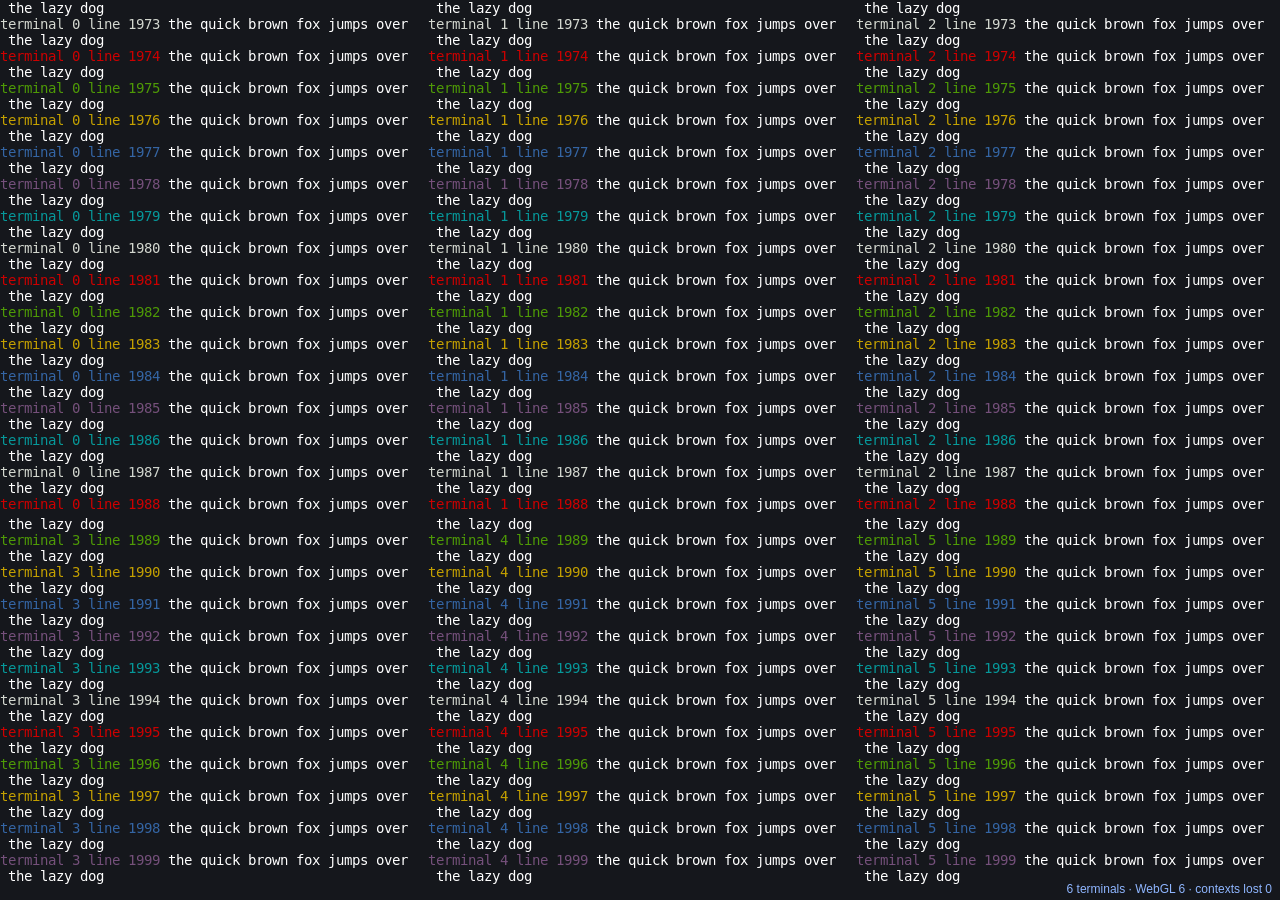
<file: src/Bellboard.App/web/spike.html>
<!doctype html>
<html>
<head>
  <meta charset="utf-8">
  <title>renderer spike</title>
  <link rel="stylesheet" href="vendor/xterm.css">
  <style>
    html, body { margin: 0; height: 100%; background: #15171c; overflow: hidden; }
    #grid { display: grid; height: 100%; gap: 4px; }
    #grid > div { position: relative; overflow: hidden; }
    #status { position: fixed; bottom: 4px; right: 8px; color: #8fb6ff; font: 12px sans-serif; z-index: 9; }
  </style>
</head>
<body>
  <!-- Spike (roadmap 3.2): N terminals in ONE WebView2 page, to compare memory with one view per pane. -->
  <div id="grid"></div>
  <div id="status"></div>
  <script src="vendor/xterm.js"></script>
  <script src="vendor/addon-fit.js"></script>
  <script src="vendor/addon-webgl.js"></script>
  <script>
    const n = Number(new URLSearchParams(location.search).get('n') || 6);
    const grid = document.getElementById('grid');
    grid.style.gridTemplateColumns = `repeat(${Math.ceil(Math.sqrt(n))}, 1fr)`;
    let webgl = 0, lost = 0;
    for (let i = 0; i < n; i++) {
      const el = document.createElement('div');
      grid.appendChild(el);
      const term = new Terminal({ fontFamily: "'Cascadia Mono', Consolas, monospace", fontSize: 14, scrollback: 10000, theme: { background: '#15171c' } });
      const fit = new FitAddon.FitAddon();
      term.loadAddon(fit);
      term.open(el);
      try {
        const g = new WebglAddon.WebglAddon();
        g.onContextLoss(() => { lost++; g.dispose(); });
        term.loadAddon(g);
        webgl++;
      } catch (e) { }
      fit.fit();
      let text = '';
      for (let l = 0; l < 2000; l++) text += `\x1b[3${l % 7 + 1}mterminal ${i} line ${l}\x1b[0m the quick brown fox jumps over the lazy dog\r\n`;
      term.write(text);
    }
    setTimeout(() => {
      document.getElementById('status').textContent = `${n} terminals · WebGL ${webgl} · contexts lost ${lost}`;
      document.title = `spike n=${n} webgl=${webgl} lost=${lost}`;
    }, 1500);
  </script>
</body>
</html>
</file>
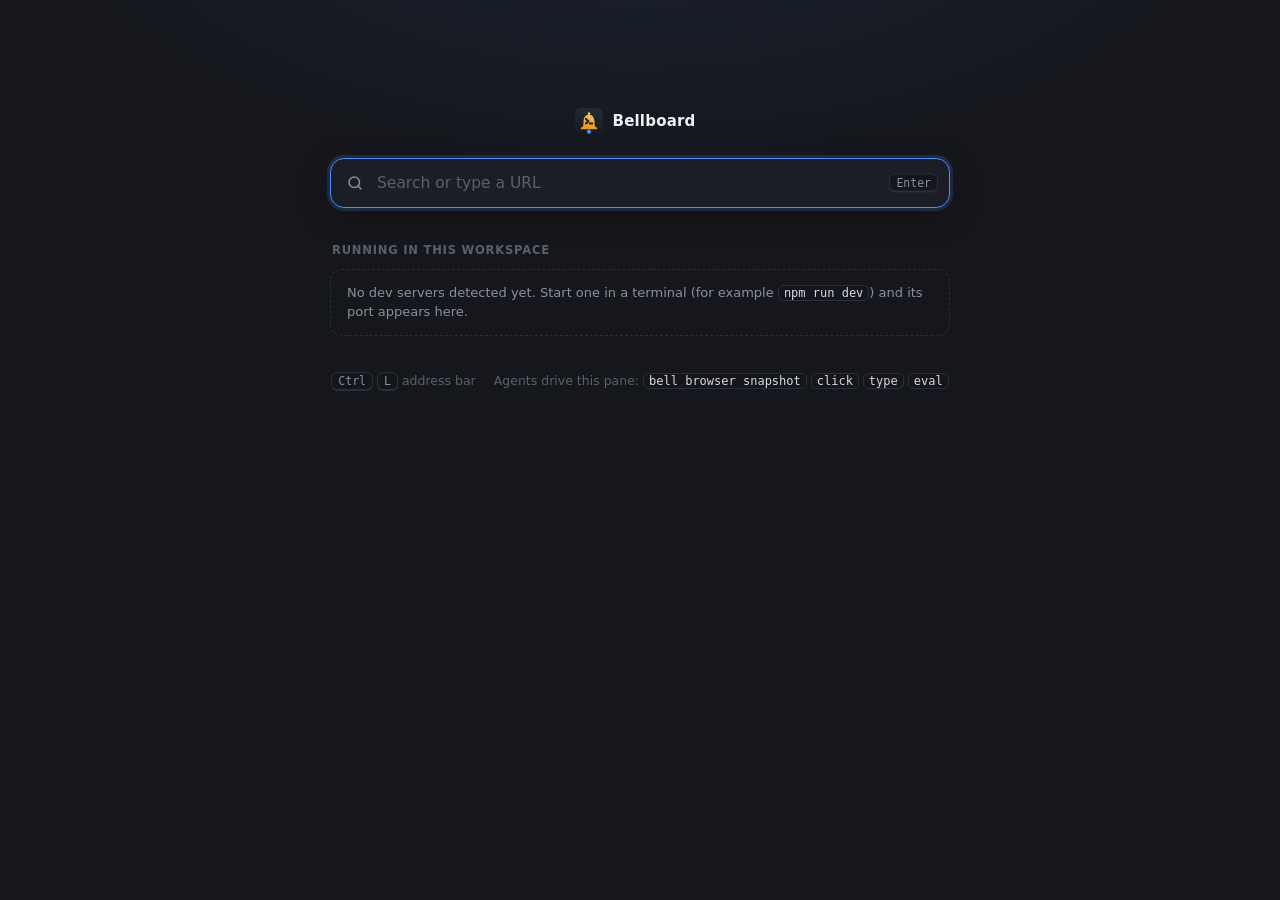
<file: src/Bellboard.App/web/start.html>
<!doctype html>
<html lang="en">
<head>
  <meta charset="utf-8">
  <title>New Tab</title>
  <meta name="color-scheme" content="dark">
  <style>
    :root {
      --bg: #15171c;
      --panel: #1b1e25;
      --panel-hover: #222630;
      --line: #2a2f39;
      --fg: #d7dae0;
      --strong: #eef0f4;
      --muted: #8a909b;
      --faint: #5a606b;
      --accent: #4c8dff;
      --ok: #3fb950;
      --mono: 'Cascadia Mono', 'Cascadia Code', Consolas, monospace;
    }
    * { box-sizing: border-box; }
    html, body { margin: 0; min-height: 100%; }
    body {
      background:
        radial-gradient(900px 420px at 50% -120px, rgba(76, 141, 255, 0.10), transparent 70%),
        var(--bg);
      color: var(--fg);
      font: 14px/1.45 'Segoe UI Variable Text', 'Segoe UI', system-ui, sans-serif;
      padding: clamp(28px, 12vh, 120px) 20px 40px;
    }
    main { width: min(620px, 100%); margin: 0 auto; }

    .brand { display: flex; align-items: center; gap: 10px; justify-content: center; margin-bottom: 22px; color: var(--muted); }
    .brand svg { width: 28px; height: 28px; }
    .brand b { color: var(--strong); font-weight: 600; font-size: 15px; letter-spacing: 0.2px; }
    .brand span { font-size: 12.5px; }

    form { position: relative; }
    .search {
      width: 100%; height: 50px; padding: 0 92px 0 46px;
      background: var(--panel); color: var(--strong);
      border: 1px solid var(--line); border-radius: 14px;
      font: inherit; font-size: 15.5px; outline: none;
      box-shadow: 0 8px 30px rgba(0, 0, 0, 0.25);
      transition: border-color .15s, box-shadow .15s;
    }
    .search::placeholder { color: var(--faint); }
    .search:focus { border-color: var(--accent); box-shadow: 0 0 0 3px rgba(76, 141, 255, 0.18), 0 8px 30px rgba(0, 0, 0, 0.25); }
    .search-icon { position: absolute; left: 16px; top: 50%; translate: 0 -50%; width: 18px; height: 18px; color: var(--muted); pointer-events: none; }
    .enter { position: absolute; right: 12px; top: 50%; translate: 0 -50%; }

    kbd {
      font: 11.5px var(--mono); color: var(--muted);
      background: #14161b; border: 1px solid var(--line); border-bottom-width: 2px;
      border-radius: 6px; padding: 1px 6px;
    }

    section { margin-top: 34px; }
    h2 { font-size: 11.5px; font-weight: 600; letter-spacing: 0.8px; text-transform: uppercase; color: var(--faint); margin: 0 0 10px 2px; }

    .ports { display: grid; grid-template-columns: repeat(auto-fill, minmax(150px, 1fr)); gap: 10px; }
    .port {
      display: flex; flex-direction: column; gap: 2px; text-decoration: none;
      background: var(--panel); border: 1px solid var(--line); border-radius: 12px; padding: 12px 14px;
      transition: background .15s, border-color .15s, translate .15s;
    }
    .port:hover, .port:focus-visible { background: var(--panel-hover); border-color: #39404d; translate: 0 -1px; outline: none; }
    .port .num { font: 600 18px var(--mono); color: var(--strong); display: flex; align-items: center; gap: 8px; }
    .port .num::before { content: ''; width: 7px; height: 7px; border-radius: 50%; background: var(--ok); box-shadow: 0 0 0 3px rgba(63, 185, 80, 0.15); }
    .port .host { font: 12px var(--mono); color: var(--muted); }
    .empty {
      border: 1px dashed var(--line); border-radius: 12px; padding: 14px 16px;
      color: var(--muted); font-size: 13px;
    }
    .empty code, .tips code { font: 12px var(--mono); color: var(--fg); background: #14161b; border: 1px solid var(--line); border-radius: 5px; padding: 0 5px; }

    .recent { list-style: none; margin: 0; padding: 0; border: 1px solid var(--line); border-radius: 12px; overflow: hidden; background: var(--panel); }
    .recent li + li { border-top: 1px solid var(--line); }
    .recent a { display: flex; align-items: center; gap: 12px; padding: 10px 14px; text-decoration: none; color: inherit; }
    .recent a:hover, .recent a:focus-visible { background: var(--panel-hover); outline: none; }
    .avatar { flex: none; width: 26px; height: 26px; border-radius: 7px; display: grid; place-items: center; font-weight: 600; font-size: 12.5px; color: #0f1115; }
    .meta { min-width: 0; }
    .title { color: var(--strong); white-space: nowrap; overflow: hidden; text-overflow: ellipsis; }
    .url { color: var(--muted); font-size: 12px; white-space: nowrap; overflow: hidden; text-overflow: ellipsis; }

    .tips { margin-top: 36px; display: flex; flex-wrap: wrap; gap: 8px 18px; justify-content: center; color: var(--faint); font-size: 12.5px; }
    [hidden] { display: none !important; }
  </style>
</head>
<body>
  <main>
    <div class="brand">
      <svg viewBox="0 0 64 64" aria-hidden="true">
        <defs>
          <linearGradient id="bb-tile" x1="0" y1="0" x2="0" y2="1"><stop offset="0" stop-color="#252A35"/><stop offset="1" stop-color="#15181E"/></linearGradient>
          <linearGradient id="bb-brass" x1="0" y1="0" x2="0" y2="1"><stop offset="0" stop-color="#FAC45A"/><stop offset="1" stop-color="#EE971C"/></linearGradient>
        </defs>
        <rect width="64" height="64" rx="12" fill="url(#bb-tile)"/>
        <path d="M16 45C19 42 19.5 38 19.5 31C19.5 21.5 25 15.5 32 15.5C39 15.5 44.5 21.5 44.5 31C44.5 38 45 42 48 45ZM15.25 44H48.75A2.25 2.25 0 0 1 48.75 48.5H15.25A2.25 2.25 0 0 1 15.25 44ZM32 9.8A2.8 2.8 0 1 1 32 15.4A2.8 2.8 0 1 1 32 9.8Z" fill="url(#bb-brass)"/>
        <path d="M25 25L30.6 30.2L25 35.4M34 35.4H39.4" fill="none" stroke="#1A1E26" stroke-width="4.8" stroke-linecap="round" stroke-linejoin="round"/>
        <circle cx="32" cy="54" r="4.6" fill="#4C8DFF"/>
      </svg>
      <b>Bellboard</b><span id="ws"></span>
    </div>

    <form id="go" autocomplete="off">
      <svg class="search-icon" viewBox="0 0 24 24" fill="none" stroke="currentColor" stroke-width="2" stroke-linecap="round" aria-hidden="true">
        <circle cx="11" cy="11" r="7"/><path d="m20 20-3.5-3.5"/>
      </svg>
      <input id="q" class="search" type="text" placeholder="Search or type a URL" autofocus spellcheck="false" aria-label="Search or type a URL">
      <kbd class="enter">Enter</kbd>
    </form>

    <section>
      <h2>Running in this workspace</h2>
      <div id="ports" class="ports" hidden></div>
      <div id="no-ports" class="empty">No dev servers detected yet. Start one in a terminal (for example <code>npm run dev</code>) and its port appears here.</div>
    </section>

    <section id="recent-section" hidden>
      <h2>Recent</h2>
      <ul id="recent" class="recent"></ul>
    </section>

    <div class="tips">
      <span><kbd>Ctrl</kbd> <kbd>L</kbd> address bar</span>
      <span>Agents drive this pane: <code>bell browser snapshot</code> <code>click</code> <code>type</code> <code>eval</code></span>
    </div>
  </main>

  <script>
    (() => {
      'use strict';
      const host = window.chrome && window.chrome.webview;
      let searchUrl = 'https://www.google.com/search?q=%s';
      const $ = (id) => document.getElementById(id);

      function toUrl(input) {
        const s = input.trim();
        if (!s) return null;
        if (/^[a-z][a-z0-9+.-]*:\/\//i.test(s) || s.startsWith('about:')) return s;
        if (/^:\d+/.test(s)) return 'http://localhost' + s;
        if (/^(localhost|127\.|\[::1\]|\d+\.\d+\.\d+\.\d+)/i.test(s)) return 'http://' + s;
        if (!/\s/.test(s) && /\.[a-z]{2,}(?::\d+)?(\/|$)/i.test(s)) return 'https://' + s;
        return searchUrl.includes('%s') ? searchUrl.replace('%s', encodeURIComponent(s)) : searchUrl + encodeURIComponent(s);
      }

      $('go').addEventListener('submit', (e) => {
        e.preventDefault();
        const url = toUrl($('q').value);
        if (url) location.href = url;
      });

      const hue = (s) => { let h = 0; for (const c of s) h = (h * 31 + c.charCodeAt(0)) % 360; return h; };

      function render(d) {
        if (d.search) searchUrl = d.search;
        $('ws').textContent = d.workspace ? '· ' + d.workspace : '';

        const ports = d.ports || [];
        $('ports').replaceChildren(...ports.map((p) => {
          const a = document.createElement('a');
          a.className = 'port';
          a.href = p.url;
          a.innerHTML = '<span class="num"></span><span class="host"></span>';
          a.querySelector('.num').textContent = ':' + p.port;
          a.querySelector('.host').textContent = 'localhost:' + p.port;
          return a;
        }));
        $('ports').hidden = ports.length === 0;
        $('no-ports').hidden = ports.length > 0;

        const recent = d.recent || [];
        $('recent').replaceChildren(...recent.map((r) => {
          let hostName = r.url;
          try { hostName = new URL(r.url).host; } catch (_) { }
          const li = document.createElement('li');
          li.innerHTML = '<a><span class="avatar"></span><span class="meta"><div class="title"></div><div class="url"></div></span></a>';
          const a = li.querySelector('a');
          a.href = r.url;
          const av = li.querySelector('.avatar');
          av.textContent = (hostName.replace(/^www\./, '')[0] || '?').toUpperCase();
          av.style.background = `hsl(${hue(hostName)} 55% 68%)`;
          li.querySelector('.title').textContent = r.title || hostName;
          li.querySelector('.url').textContent = r.url.replace(/^https?:\/\//, '');
          return li;
        }));
        $('recent-section').hidden = recent.length === 0;
      }

      if (host) {
        host.addEventListener('message', (e) => { if (e.data && e.data.t === 'start') render(e.data); });
        host.postMessage({ t: 'start-ready' });
      }
      $('q').focus();
    })();
  </script>
</body>
</html>
</file>
<file: src/Bellboard.App/web/vendor/xterm.css>
/**
 * Copyright (c) 2014 The xterm.js authors. All rights reserved.
 * Copyright (c) 2012-2013, Christopher Jeffrey (MIT License)
 * https://github.com/chjj/term.js
 * @license MIT
 *
 * Permission is hereby granted, free of charge, to any person obtaining a copy
 * of this software and associated documentation files (the "Software"), to deal
 * in the Software without restriction, including without limitation the rights
 * to use, copy, modify, merge, publish, distribute, sublicense, and/or sell
 * copies of the Software, and to permit persons to whom the Software is
 * furnished to do so, subject to the following conditions:
 *
 * The above copyright notice and this permission notice shall be included in
 * all copies or substantial portions of the Software.
 *
 * THE SOFTWARE IS PROVIDED "AS IS", WITHOUT WARRANTY OF ANY KIND, EXPRESS OR
 * IMPLIED, INCLUDING BUT NOT LIMITED TO THE WARRANTIES OF MERCHANTABILITY,
 * FITNESS FOR A PARTICULAR PURPOSE AND NONINFRINGEMENT. IN NO EVENT SHALL THE
 * AUTHORS OR COPYRIGHT HOLDERS BE LIABLE FOR ANY CLAIM, DAMAGES OR OTHER
 * LIABILITY, WHETHER IN AN ACTION OF CONTRACT, TORT OR OTHERWISE, ARISING FROM,
 * OUT OF OR IN CONNECTION WITH THE SOFTWARE OR THE USE OR OTHER DEALINGS IN
 * THE SOFTWARE.
 *
 * Originally forked from (with the author's permission):
 *   Fabrice Bellard's javascript vt100 for jslinux:
 *   http://bellard.org/jslinux/
 *   Copyright (c) 2011 Fabrice Bellard
 *   The original design remains. The terminal itself
 *   has been extended to include xterm CSI codes, among
 *   other features.
 */

/**
 *  Default styles for xterm.js
 */

.xterm {
    cursor: text;
    position: relative;
    user-select: none;
    -ms-user-select: none;
    -webkit-user-select: none;
}

.xterm.focus,
.xterm:focus {
    outline: none;
}

.xterm .xterm-helpers {
    position: absolute;
    top: 0;
    /**
     * The z-index of the helpers must be higher than the canvases in order for
     * IMEs to appear on top.
     */
    z-index: 5;
}

.xterm .xterm-helper-textarea {
    padding: 0;
    border: 0;
    margin: 0;
    /* Move textarea out of the screen to the far left, so that the cursor is not visible */
    position: absolute;
    opacity: 0;
    left: -9999em;
    top: 0;
    width: 0;
    height: 0;
    z-index: -5;
    /** Prevent wrapping so the IME appears against the textarea at the correct position */
    white-space: nowrap;
    overflow: hidden;
    resize: none;
}

.xterm .composition-view {
    /* TODO: Composition position got messed up somewhere */
    background: #000;
    color: #FFF;
    display: none;
    position: absolute;
    white-space: nowrap;
    z-index: 1;
}

.xterm .composition-view.active {
    display: block;
}

.xterm .xterm-viewport {
    /* On OS X this is required in order for the scroll bar to appear fully opaque */
    background-color: #000;
    overflow-y: scroll;
    cursor: default;
    position: absolute;
    right: 0;
    left: 0;
    top: 0;
    bottom: 0;
}

.xterm .xterm-screen {
    position: relative;
}

.xterm .xterm-screen canvas {
    position: absolute;
    left: 0;
    top: 0;
}

.xterm .xterm-scroll-area {
    visibility: hidden;
}

.xterm-char-measure-element {
    display: inline-block;
    visibility: hidden;
    position: absolute;
    top: 0;
    left: -9999em;
    line-height: normal;
}

.xterm.enable-mouse-events {
    /* When mouse events are enabled (eg. tmux), revert to the standard pointer cursor */
    cursor: default;
}

.xterm.xterm-cursor-pointer,
.xterm .xterm-cursor-pointer {
    cursor: pointer;
}

.xterm.column-select.focus {
    /* Column selection mode */
    cursor: crosshair;
}

.xterm .xterm-accessibility:not(.debug),
.xterm .xterm-message {
    position: absolute;
    left: 0;
    top: 0;
    bottom: 0;
    right: 0;
    z-index: 10;
    color: transparent;
    pointer-events: none;
}

.xterm .xterm-accessibility-tree:not(.debug) *::selection {
  color: transparent;
}

.xterm .xterm-accessibility-tree {
  user-select: text;
  white-space: pre;
}

.xterm .live-region {
    position: absolute;
    left: -9999px;
    width: 1px;
    height: 1px;
    overflow: hidden;
}

.xterm-dim {
    /* Dim should not apply to background, so the opacity of the foreground color is applied
     * explicitly in the generated class and reset to 1 here */
    opacity: 1 !important;
}

.xterm-underline-1 { text-decoration: underline; }
.xterm-underline-2 { text-decoration: double underline; }
.xterm-underline-3 { text-decoration: wavy underline; }
.xterm-underline-4 { text-decoration: dotted underline; }
.xterm-underline-5 { text-decoration: dashed underline; }

.xterm-overline {
    text-decoration: overline;
}

.xterm-overline.xterm-underline-1 { text-decoration: overline underline; }
.xterm-overline.xterm-underline-2 { text-decoration: overline double underline; }
.xterm-overline.xterm-underline-3 { text-decoration: overline wavy underline; }
.xterm-overline.xterm-underline-4 { text-decoration: overline dotted underline; }
.xterm-overline.xterm-underline-5 { text-decoration: overline dashed underline; }

.xterm-strikethrough {
    text-decoration: line-through;
}

.xterm-screen .xterm-decoration-container .xterm-decoration {
	z-index: 6;
	position: absolute;
}

.xterm-screen .xterm-decoration-container .xterm-decoration.xterm-decoration-top-layer {
	z-index: 7;
}

.xterm-decoration-overview-ruler {
    z-index: 8;
    position: absolute;
    top: 0;
    right: 0;
    pointer-events: none;
}

.xterm-decoration-top {
    z-index: 2;
    position: relative;
}
</file>
